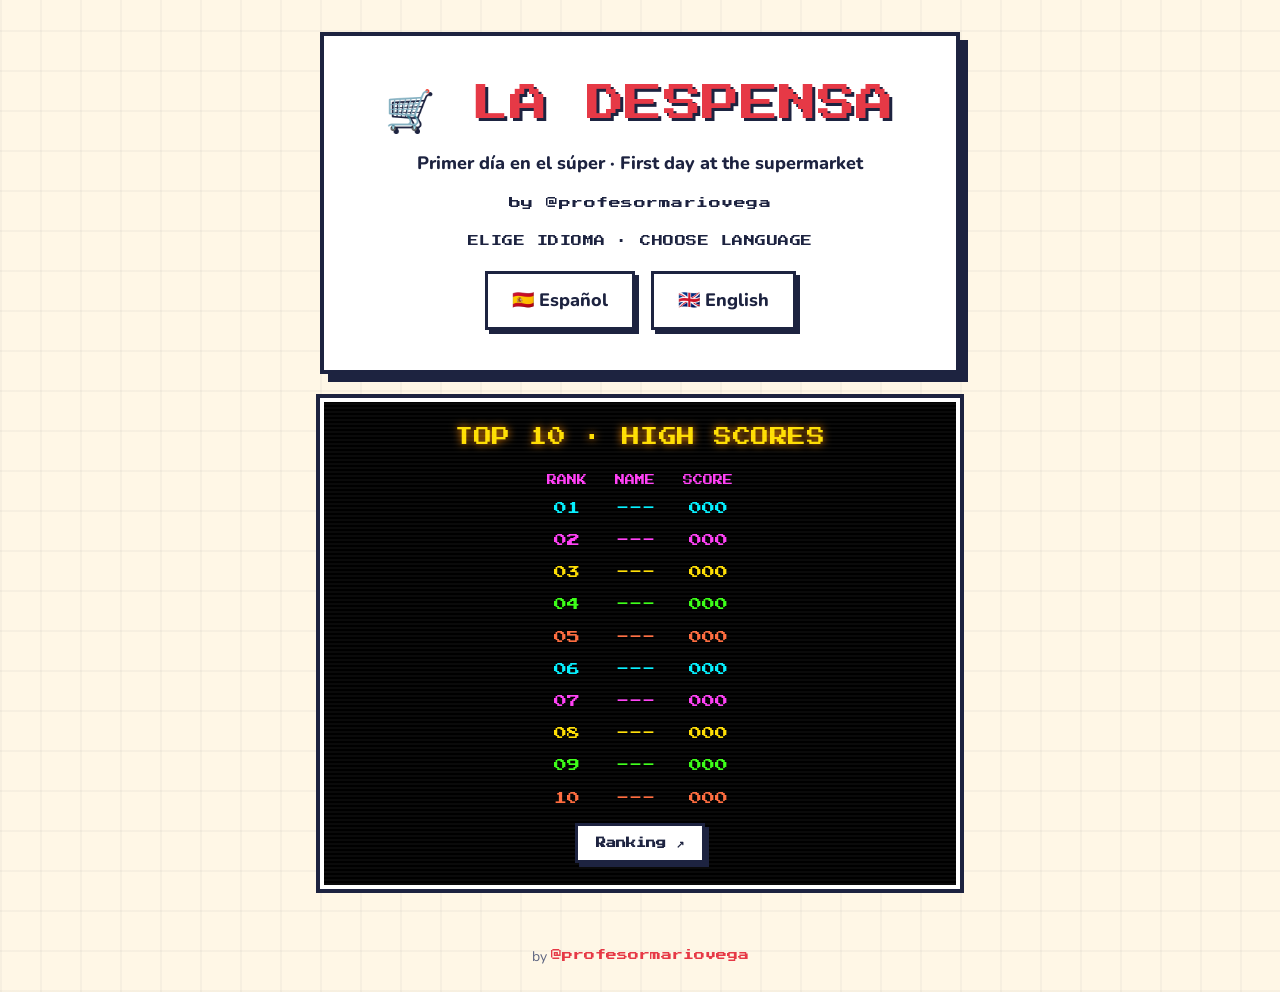
<file: index.html>
<!DOCTYPE html>
<html lang="es">
<head>
  <meta charset="utf-8">
  <meta name="viewport" content="width=device-width, initial-scale=1, viewport-fit=cover">
  <title>La Despensa · Primer día en el súper</title>
  <link rel="preconnect" href="https://fonts.googleapis.com">
  <link rel="preconnect" href="https://fonts.gstatic.com" crossorigin>
  <link href="https://fonts.googleapis.com/css2?family=Press+Start+2P&family=Nunito:wght@400;600;800&display=swap" rel="stylesheet">
  <link rel="stylesheet" href="assets/style.css">
  <link rel="icon" href="data:image/svg+xml,<svg xmlns='http://www.w3.org/2000/svg' viewBox='0 0 100 100'><text y='.9em' font-size='90'>🛒</text></svg>">
</head>
<body>
  <div id="app"></div>
  <script src="config.js"></script>
  <script src="assets/data.js"></script>
  <script src="assets/common.js"></script>
  <script src="assets/game.js"></script>
</body>
</html>
</file>
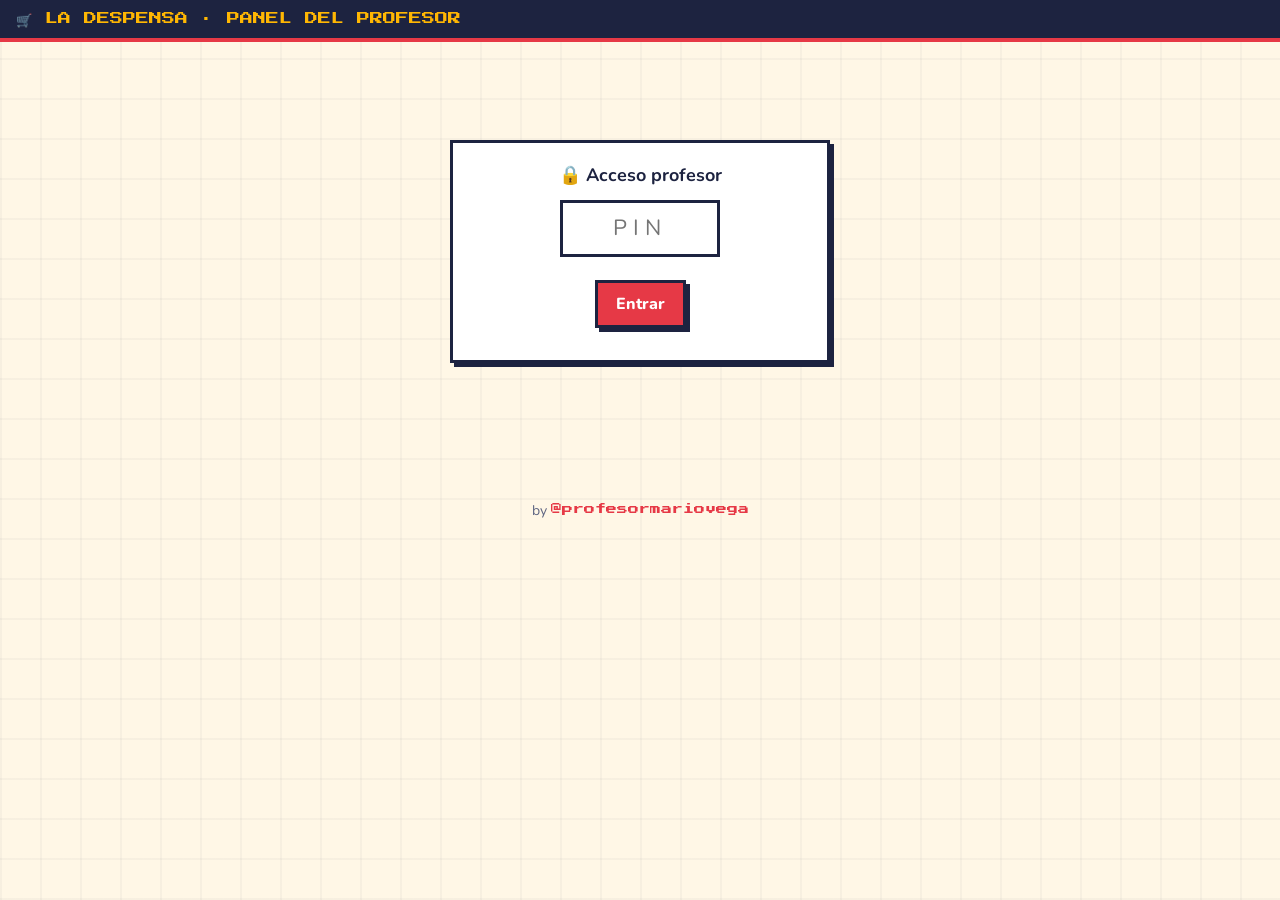
<file: profesor.html>
<!DOCTYPE html>
<html lang="es">
<head>
  <meta charset="utf-8">
  <meta name="viewport" content="width=device-width, initial-scale=1">
  <title>Panel del profesor · Juego del surtido</title>
  <link rel="preconnect" href="https://fonts.googleapis.com">
  <link rel="preconnect" href="https://fonts.gstatic.com" crossorigin>
  <link href="https://fonts.googleapis.com/css2?family=Press+Start+2P&family=Nunito:wght@400;600;800&display=swap" rel="stylesheet">
  <link rel="stylesheet" href="assets/style.css">
  <style>
    main { max-width: 1200px; }
    .toolbar { display: flex; flex-wrap: wrap; gap: 10px; align-items: end; margin-bottom: 18px; }
    .toolbar label { display: grid; gap: 4px; font-weight: 800; font-size: 13px; }
    .toolbar select { font: inherit; padding: 8px; border: 3px solid var(--ink); border-radius: 0; background: #fff; }
    .toolbar .btn { padding: 8px 14px; }
    .kpis { display: grid; grid-template-columns: repeat(5, 1fr); gap: 12px; margin-bottom: 18px; }
    .kpi { background: #fff; border: 3px solid var(--ink); box-shadow: var(--shadow); padding: 12px; }
    .kpi .v { font-family: var(--pixel); font-size: 20px; color: var(--red); margin-top: 6px; }
    .kpi .l { font-size: 13px; font-weight: 800; color: var(--muted); }
    .grid2 { display: grid; grid-template-columns: 1fr 1.4fr; gap: 18px; margin-bottom: 18px; align-items: start; }
    h2 { font-size: 18px; margin: 0 0 12px; }
    table.t { width: 100%; border-collapse: collapse; font-size: 14px; }
    table.t th { text-align: left; background: var(--ink); color: #fff; padding: 8px; font-size: 12px; }
    table.t td { padding: 7px 8px; border-bottom: 1px solid #ddd; vertical-align: top; }
    table.t tr:nth-child(even) td { background: #fbf7ee; }
    .rate { font-family: var(--pixel); font-size: 11px; }
    .rate.hi { color: var(--bad); } .rate.mid { color: #c77c00; } .rate.lo { color: var(--green); }
    .small { font-size: 12px; color: var(--muted); }
    .gate { max-width: 380px; margin: 80px auto; text-align: center; }
    .gate input { font: inherit; font-size: 22px; text-align: center; letter-spacing: 6px; padding: 10px; width: 160px; border: 3px solid var(--ink); }
    .empty { padding: 30px; text-align: center; color: var(--muted); }
    @media (max-width: 860px) { .kpis { grid-template-columns: repeat(2, 1fr); } .grid2 { grid-template-columns: 1fr; } }
  </style>
</head>
<body>
  <header class="hud"><div class="logo">🛒 LA DESPENSA · PANEL DEL PROFESOR</div></header>
  <main id="app"></main>
  <footer class="credit">by <b>@profesormariovega</b></footer>
  <script src="config.js"></script>
  <script src="assets/data.js"></script>
  <script src="assets/common.js"></script>
  <script>
  (function () {
    const app = document.getElementById("app"), E = U.esc;
    const P = { grupo: U.param("grupo") || "", periodo: "hoy", data: [], grupos: [] };
    let ok = false; try { ok = sessionStorage.getItem("surtido_prof") === "1"; } catch (e) {}

    function gate() {
      app.innerHTML = `<div class="card gate"><h2>🔒 Acceso profesor</h2>
        <form id="g"><input id="pin" type="password" inputmode="numeric" autocomplete="off" placeholder="PIN"><br><br>
        <button class="btn primary" type="submit">Entrar</button></form><p id="ge" class="small"></p></div>`;
      document.getElementById("g").onsubmit = e => {
        e.preventDefault();
        if (document.getElementById("pin").value === String((window.CONFIG || {}).PROFESOR_PIN || "")) {
          ok = true; try { sessionStorage.setItem("surtido_prof", "1"); } catch (e) {} load();
        } else document.getElementById("ge").textContent = "PIN incorrecto";
      };
    }

    function desde() {
      const d = new Date();
      if (P.periodo === "hoy") { d.setHours(0, 0, 0, 0); return d.toISOString(); }
      if (P.periodo === "7d") { d.setDate(d.getDate() - 7); return d.toISOString(); }
      return undefined;
    }

    async function load() {
      app.innerHTML = `<p class="empty">Cargando…</p>`;
      try {
        const all = await DB.list({ desde: desde() });
        P.grupos = [...new Set(all.map(x => x.grupo || ""))].sort();
        P.data = P.grupo ? all.filter(x => (x.grupo || "") === P.grupo) : all;
        render();
      } catch (e) { app.innerHTML = `<p class="warn">Error al leer Supabase: ${E(e.message)}</p>`; }
    }

    function itemLabel(r, id) {
      const d = describeFallo({ r, item: id, dada: null, correcta: null }, "es");
      return d.q;
    }

    function render() {
      const D = P.data;
      const toolbar = `<div class="toolbar">
        <label>Grupo<select id="fg"><option value="">Todos</option>${P.grupos.map(g => `<option ${g === P.grupo ? "selected" : ""} value="${E(g)}">${E(g || "(sin grupo)")}</option>`).join("")}</select></label>
        <label>Periodo<select id="fp">${[["hoy", "Hoy"], ["7d", "Últimos 7 días"], ["todo", "Todo"]].map(([v, l]) => `<option value="${v}" ${v === P.periodo ? "selected" : ""}>${l}</option>`).join("")}</select></label>
        <button class="btn" id="rf">↻ Actualizar</button>
        <button class="btn" id="csv">⬇ CSV</button>
        <a class="btn primary" href="ranking.html${P.grupo ? "?grupo=" + encodeURIComponent(P.grupo) : ""}" target="_blank">🕹️ Ranking para proyectar</a>
        <a class="btn" href="index.html${P.grupo ? "?grupo=" + encodeURIComponent(P.grupo) : ""}" target="_blank">🔗 Enlace del juego</a>
      </div>${DB.enabled ? "" : `<p class="warn">Modo prueba: sin Supabase configurado. Solo ves las partidas jugadas en este navegador.</p>`}`;

      if (!D.length) { app.innerHTML = toolbar + `<div class="card empty">Todavía no hay partidas con este filtro.</div>`; bind(); return; }

      // Alumnos
      const byStu = {};
      D.forEach(x => { const k = U.normName(x.nombre) + "|" + (x.grupo || ""); (byStu[k] = byStu[k] || []).push(x); });
      const stus = Object.values(byStu).map(list => {
        list.sort((a, b) => a.created_at < b.created_at ? -1 : 1);
        const best = list.reduce((a, b) => b.puntos > a.puntos ? b : a);
        return { nombre: list[0].nombre, grupo: list[0].grupo, n: list.length, best, first: list[0], last: list[list.length - 1],
          pistas: (list.reduce((a, x) => a + (x.pistas || 0), 0) / list.length) };
      }).sort((a, b) => b.best.puntos - a.best.puntos);

      // Primeras partidas (lo más fiel para el diagnóstico de la clase)
      const firsts = stus.map(s => s.first);
      const avg = arr => arr.length ? arr.reduce((a, b) => a + b, 0) / arr.length : 0;
      const kp = [
        ["Partidas", D.length], ["Alumnos", stus.length],
        ["Media 1.er intento", Math.round(avg(firsts.map(x => x.porcentaje))) + " %"],
        ["Media mejor intento", Math.round(avg(stus.map(s => s.best.porcentaje))) + " %"],
        ["Pistas por partida", avg(D.map(x => x.pistas || 0)).toFixed(1)]
      ];

      // Aciertos por ronda (primer intento)
      const rondas = [1, 2, 3, 4, 5].map(r => {
        const rs = firsts.map(x => (x.rondas || []).find(y => y.r === r)).filter(Boolean);
        const okN = rs.reduce((a, y) => a + y.aciertos, 0), tot = rs.reduce((a, y) => a + y.total, 0);
        return { r, pct: tot ? Math.round(100 * okN / tot) : 0, pistas: avg(rs.map(y => y.pistas)).toFixed(1) };
      });

      // Ítems más fallados (todas las partidas del filtro)
      const seen = {}, fails = {}, wrong = {};
      D.forEach(x => {
        (x.rondas || []).forEach(y => (y.items || []).forEach(id => { const k = y.r + "|" + id; seen[k] = (seen[k] || 0) + 1; }));
        (x.fallos || []).forEach(f => {
          const k = f.r + "|" + f.item; fails[k] = (fails[k] || 0) + 1;
          const w = f.dada == null ? "∅" : f.dada; wrong[k] = wrong[k] || {}; wrong[k][w] = (wrong[k][w] || 0) + 1;
        });
      });
      const items = Object.keys(fails).map(k => {
        const [r, id] = k.split("|"); const n = Math.max(seen[k] || 0, fails[k]);
        const topW = Object.entries(wrong[k]).sort((a, b) => b[1] - a[1])[0];
        const d = describeFallo({ r: +r, item: id, dada: topW[0] === "∅" ? null : topW[0], correcta: (D.flatMap(x => x.fallos || []).find(f => f.r == r && f.item === id) || {}).correcta }, "es");
        return { r: +r, id, label: d.q, fails: fails[k], n, rate: fails[k] / n, wrongTop: d.dada, wrongN: topW[1], ok: d.ok };
      }).sort((a, b) => b.fails - a.fails || b.rate - a.rate).slice(0, 20);

      const t = TXT.es;
      app.innerHTML = toolbar + `
        <div class="kpis">${kp.map(([l, v]) => `<div class="kpi"><div class="l">${l}</div><div class="v">${v}</div></div>`).join("")}</div>
        <div class="grid2">
          <section class="card"><h2>Aciertos por ronda <span class="small">(primer intento de cada alumno)</span></h2>
            <div class="bars">${rondas.map(x => `<div class="bar" style="grid-template-columns:170px 1fr 48px"><span>${x.r}. ${E(t.rondaNombres[x.r - 1])}</span><div class="bar-bg"><div class="bar-fg" style="width:${x.pct}%;background:${x.pct < 50 ? "var(--bad)" : x.pct < 75 ? "var(--yellow)" : "var(--green)"}"></div></div><b>${x.pct}%</b></div>`).join("")}</div>
            <p class="small">Pistas medias por ronda: ${rondas.map(x => `R${x.r} ${x.pistas}`).join(" · ")}</p>
          </section>
          <section class="card"><h2>Ítems más fallados <span class="small">(para el debrief)</span></h2>
            <table class="t"><thead><tr><th>R</th><th>Ítem</th><th>Fallo</th><th>Respuesta errónea más común</th><th>Correcta</th></tr></thead><tbody>
            ${items.map(x => `<tr><td>${x.r}</td><td>${E(x.label)}</td><td><span class="rate ${x.rate >= .5 ? "hi" : x.rate >= .25 ? "mid" : "lo"}">${Math.round(100 * x.rate)}%</span><br><span class="small">${x.fails}/${x.n}</span></td><td>${E(x.wrongTop)} <span class="small">(${x.wrongN})</span></td><td>${E(x.ok || "")}</td></tr>`).join("")}
            </tbody></table></section>
        </div>
        <section class="card"><h2>Alumnos</h2>
          <table class="t"><thead><tr><th>Alumno</th><th>Grupo</th><th>Iniciales</th><th>Intentos</th><th>1.er intento</th><th>Mejor</th><th>Puesto</th><th>Pistas/partida</th></tr></thead><tbody>
          ${stus.map(s => `<tr><td>${E(s.nombre)}</td><td>${E(s.grupo || "")}</td><td>${E(s.best.iniciales)}</td><td>${s.n}</td><td>${s.first.puntos} <span class="small">(${s.first.porcentaje}%)</span></td><td><b>${s.best.puntos}</b> <span class="small">(${s.best.porcentaje}%)</span></td><td>${E(s.best.rango || "")}</td><td>${s.pistas.toFixed(1)}</td></tr>`).join("")}
          </tbody></table></section>`;
      bind();
    }

    function bind() {
      const g = document.getElementById("fg"), p = document.getElementById("fp");
      if (g) g.onchange = () => { P.grupo = g.value; load(); };
      if (p) p.onchange = () => { P.periodo = p.value; load(); };
      const rf = document.getElementById("rf"); if (rf) rf.onclick = load;
      const c = document.getElementById("csv"); if (c) c.onclick = csv;
    }

    function csv() {
      const head = ["fecha", "nombre", "grupo", "iniciales", "idioma", "puntos", "porcentaje", "rango", "pistas", "duracion_seg", "r1", "r2", "r3", "r4", "r5", "n_fallos"];
      const rows = P.data.map(x => {
        const r = [1, 2, 3, 4, 5].map(i => ((x.rondas || []).find(y => y.r === i) || {}).puntos ?? "");
        return [x.created_at, x.nombre, x.grupo, x.iniciales, x.idioma, x.puntos, x.porcentaje, x.rango, x.pistas, x.duracion_seg, ...r, (x.fallos || []).length];
      });
      const q = v => `"${String(v == null ? "" : v).replace(/"/g, '""')}"`;
      const txt = "﻿" + [head, ...rows].map(r => r.map(q).join(";")).join("\n");
      const a = document.createElement("a");
      a.href = URL.createObjectURL(new Blob([txt], { type: "text/csv;charset=utf-8" }));
      a.download = `juego-surtido_${P.grupo || "todos"}_${new Date().toISOString().slice(0, 10)}.csv`;
      a.click();
    }

    ok ? load() : gate();
  })();
  </script>
</body>
</html>
</file>
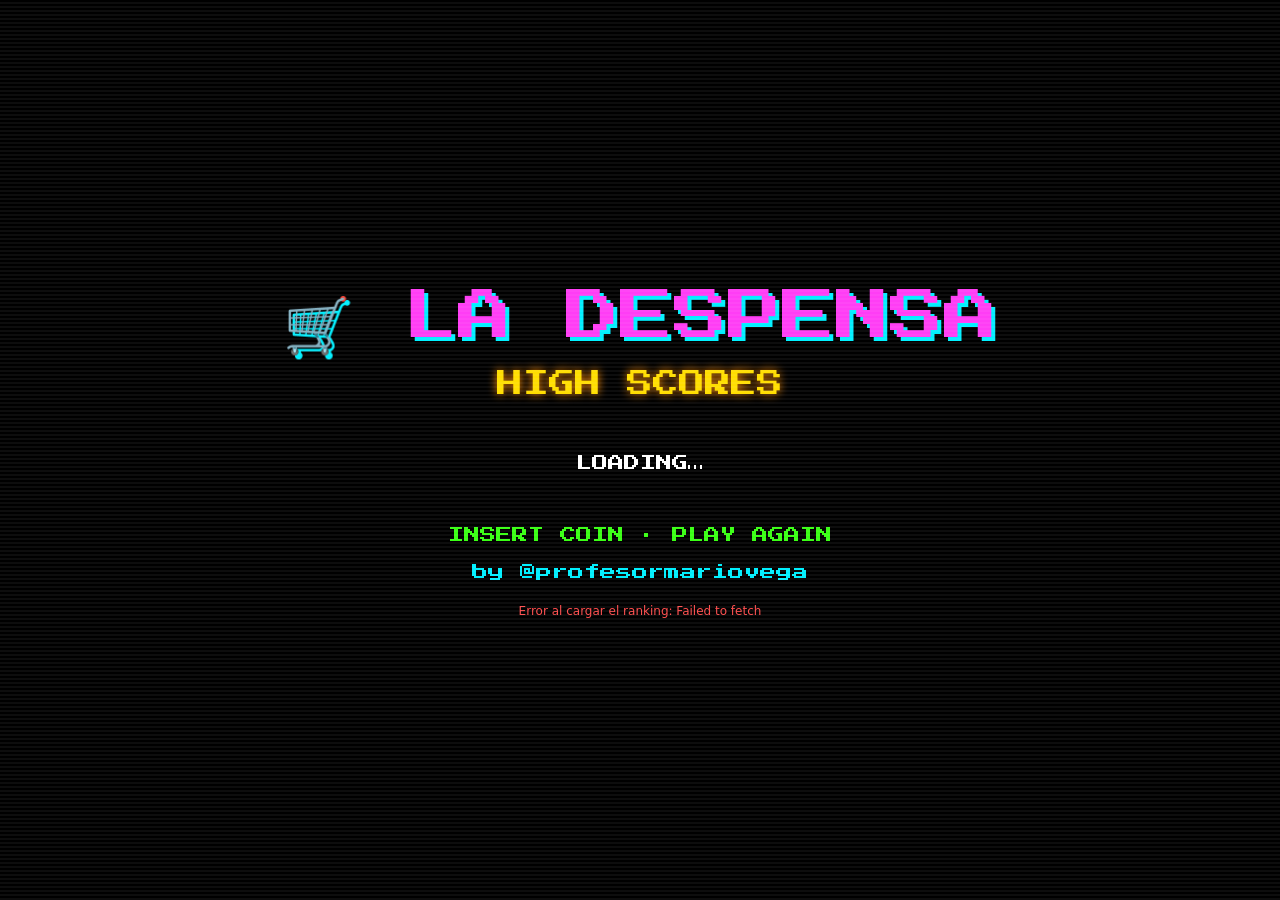
<file: ranking.html>
<!DOCTYPE html>
<html lang="es">
<head>
  <meta charset="utf-8">
  <meta name="viewport" content="width=device-width, initial-scale=1">
  <title>HIGH SCORES · La Despensa</title>
  <link rel="preconnect" href="https://fonts.googleapis.com">
  <link rel="preconnect" href="https://fonts.gstatic.com" crossorigin>
  <link href="https://fonts.googleapis.com/css2?family=Press+Start+2P&display=swap" rel="stylesheet">
  <link rel="stylesheet" href="assets/style.css">
  <style>
    body { background: #000; background-image: none; }
    .screen { min-height: 100vh; display: flex; flex-direction: column; align-items: center; justify-content: center; padding: 30px 16px; font-family: var(--pixel); color: #fff; position: relative; overflow: hidden; }
    .screen::after { content: ""; position: fixed; inset: 0; pointer-events: none; background: repeating-linear-gradient(0deg, rgba(255,255,255,.05) 0 2px, transparent 2px 4px); }
    .logo-a { font-size: clamp(22px, 4.5vw, 54px); color: #ff3df5; text-shadow: 4px 4px 0 #00f0ff; margin-bottom: 10px; text-align: center; }
    .sub-a { color: #ffde00; font-size: clamp(14px, 2.2vw, 26px); margin-bottom: 34px; text-shadow: 0 0 10px #ff8c00; }
    .screen .arcade-t { font-size: clamp(14px, 2.4vw, 30px); }
    .screen .arcade-t th { font-size: clamp(10px, 1.4vw, 18px); padding: 10px 28px; }
    .screen .arcade-t td { padding: 12px 28px; }
    .screen .arcade-t td:nth-child(4) { font-size: .55em; color: #aaa !important; text-align: left; }
    .foot { margin-top: 34px; font-size: clamp(10px, 1.4vw, 16px); color: #39ff14; }
    .new { animation: flash .9s steps(2, start) 6; }
    .err { color: #ff4d4d; font-size: 12px; margin-top: 20px; font-family: var(--body); }
  </style>
</head>
<body>
  <div class="screen">
    <div class="logo-a">🛒 LA DESPENSA</div>
    <div class="sub-a" id="sub">HIGH SCORES</div>
    <div id="board"><p class="blink">LOADING…</p></div>
    <div class="foot blink">INSERT COIN · PLAY AGAIN</div>
    <div class="foot" style="color:#00f0ff;margin-top:14px">by @profesormariovega</div>
    <div class="err" id="err"></div>
  </div>
  <script src="config.js"></script>
  <script src="assets/data.js"></script>
  <script src="assets/common.js"></script>
  <script>
    const grupo = U.param("grupo");
    document.getElementById("sub").textContent = "HIGH SCORES" + (grupo ? " · " + grupo : "");
    let prevIds = new Set();
    async function load() {
      try {
        const list = await DB.top({ grupo: grupo || undefined, n: 10 });
        const rows = [];
        for (let i = 0; i < 10; i++) {
          const x = list[i];
          const isNew = x && prevIds.size && !prevIds.has(x.id);
          rows.push(`<tr class="c${i % 5} ${isNew ? "new" : ""}"><td>${i === 0 && x ? "👑" : String(i + 1).padStart(2, "0")}</td><td>${x ? U.esc(x.iniciales) : "---"}</td><td>${x ? String(x.puntos).padStart(3, "0") : "000"}</td><td>${x ? U.esc(x.rango || "") : ""}</td></tr>`);
        }
        document.getElementById("board").innerHTML = `<table class="arcade-t"><thead><tr><th>RANK</th><th>NAME</th><th>SCORE</th><th></th></tr></thead><tbody>${rows.join("")}</tbody></table>`;
        prevIds = new Set(list.map(x => x.id));
        document.getElementById("err").textContent = DB.enabled ? "" : "Modo prueba: sin Supabase, solo se ven las partidas de este navegador.";
      } catch (e) { document.getElementById("err").textContent = "Error al cargar el ranking: " + e.message; }
    }
    load(); setInterval(load, 10000);
  </script>
</body>
</html>
</file>
<file: assets/style.css>
/* =====================================================================
   La Despensa · estilo "súper retro" + ranking arcade años 90
   ===================================================================== */
:root {
  --ink: #1d2340;
  --paper: #fff7e6;
  --card: #ffffff;
  --red: #e63946;
  --red-d: #b8222e;
  --green: #2a9d8f;
  --green-l: #d8f3ee;
  --yellow: #ffb703;
  --yellow-l: #fff1c7;
  --blue: #219ebc;
  --blue-l: #dff2f8;
  --muted: #5d6481;
  --bad: #d62839;
  --bad-l: #fde2e4;
  --pixel: "Press Start 2P", ui-monospace, "Courier New", monospace;
  --body: "Nunito", system-ui, -apple-system, "Segoe UI", sans-serif;
  --shadow: 4px 4px 0 var(--ink);
}
* { box-sizing: border-box; }
html, body { margin: 0; }
body {
  font-family: var(--body); color: var(--ink); background: var(--paper);
  background-image: repeating-linear-gradient(90deg, rgba(29,35,64,.035) 0 2px, transparent 2px 40px),
                    repeating-linear-gradient(0deg, rgba(29,35,64,.035) 0 2px, transparent 2px 40px);
  min-height: 100vh; font-size: 16px; line-height: 1.4;
}
button { font: inherit; color: inherit; cursor: pointer; }
.pixel { font-family: var(--pixel); letter-spacing: .5px; line-height: 1.5; }
.pixel.big { font-size: clamp(20px, 5vw, 38px); color: var(--red); text-shadow: 3px 3px 0 var(--ink); }
.pixel.small { font-size: 11px; }
.muted { color: var(--muted); }
.blink { animation: blink 1.1s steps(2, start) infinite; }
@keyframes blink { to { visibility: hidden; } }

/* ---------- HUD ---------- */
.hud {
  position: sticky; top: 0; z-index: 20; display: flex; flex-wrap: wrap; align-items: center; gap: 8px 16px;
  background: var(--ink); color: #fff; padding: 10px 16px; border-bottom: 4px solid var(--red);
}
.hud .logo { font-family: var(--pixel); font-size: 13px; color: var(--yellow); margin-right: auto; }
.hud-r, .hud-p { font-family: var(--pixel); font-size: 11px; }
.hud-r b, .hud-p b { color: var(--yellow); }
.hud-t { font-family: var(--pixel); font-size: 16px; background: #000; color: #7CFC00; padding: 6px 10px; border: 2px solid #7CFC00; min-width: 88px; text-align: center; }
.hud-t.warn { color: #ff4d4d; border-color: #ff4d4d; animation: blink .6s steps(2, start) infinite; }
.btn-hint { background: var(--yellow); color: var(--ink); border: 2px solid #fff; padding: 6px 10px; font-weight: 800; border-radius: 0; }
.btn-hint:disabled { opacity: .45; cursor: not-allowed; }
.langs { display: flex; }
.langs button { background: transparent; border: 2px solid #fff; color: #fff; padding: 4px 8px; font-family: var(--pixel); font-size: 10px; }
.langs button.on { background: #fff; color: var(--ink); }

/* ---------- Layout ---------- */
main { padding: 18px 16px 40px; max-width: 1200px; margin: 0 auto; }
main.center { display: flex; justify-content: center; align-items: flex-start; min-height: calc(100vh - 70px); padding-top: 32px; }
.card { background: var(--card); border: 3px solid var(--ink); box-shadow: var(--shadow); padding: 20px; }
.card.narrow { width: 100%; max-width: 680px; }
.title-card { text-align: center; background: var(--card); border: 4px solid var(--ink); box-shadow: 8px 8px 0 var(--ink); padding: 40px 24px; max-width: 640px; width: 100%; }
.title-card .sub { font-weight: 800; font-size: 18px; }
.row { display: flex; gap: 16px; justify-content: center; flex-wrap: wrap; margin-top: 20px; }

.btn { background: #fff; border: 3px solid var(--ink); box-shadow: var(--shadow); padding: 10px 18px; font-weight: 800; border-radius: 0; transition: transform .05s; }
.btn:active { transform: translate(3px, 3px); box-shadow: 1px 1px 0 var(--ink); }
.btn.big { font-size: 18px; padding: 14px 24px; }
.btn.primary { background: var(--red); color: #fff; }
.btn.primary:hover { background: var(--red-d); }
.btn:disabled { opacity: .6; cursor: wait; }

.form { display: grid; gap: 14px; margin-top: 18px; }
.form label { display: grid; gap: 6px; font-weight: 800; }
.form input { font: inherit; padding: 10px 12px; border: 3px solid var(--ink); border-radius: 0; background: var(--paper); }
.form input:focus { outline: 3px solid var(--yellow); }
.rules { background: var(--yellow-l); border: 2px dashed var(--ink); padding: 8px 16px; }
.rules h3 { margin: 6px 0; font-size: 16px; }
.rules ul { margin: 6px 0 8px; padding-left: 20px; }
.warn { background: var(--bad-l); border: 2px solid var(--bad); padding: 8px 12px; font-size: 14px; }

/* ---------- Don Ramón ---------- */
.ramon { display: flex; gap: 14px; align-items: flex-start; margin: 14px 0; }
.ramon-face { flex: 0 0 auto; width: 72px; height: 72px; display: grid; place-items: center; font-size: 44px; background: var(--yellow); border: 3px solid var(--ink); box-shadow: 3px 3px 0 var(--ink); position: relative; }
.ramon-face span { position: absolute; bottom: -18px; left: 50%; transform: translateX(-50%); font-family: var(--pixel); font-size: 7px; white-space: nowrap; }
.bubble { position: relative; background: #fff; border: 3px solid var(--ink); padding: 12px 14px; font-weight: 600; flex: 1; }
.bubble::before { content: ""; position: absolute; left: -12px; top: 18px; border: 6px solid transparent; border-right: 6px solid var(--ink); border-top-width: 6px; }
.round-title { font-size: 13px; color: var(--red); margin-bottom: 6px; }
.facts { list-style: none; padding: 0; display: flex; flex-wrap: wrap; gap: 10px; margin: 18px 0; }
.facts li { background: var(--blue-l); border: 2px solid var(--ink); padding: 6px 10px; font-weight: 800; }
.alert { color: var(--bad); font-size: 14px; margin-bottom: 10px; }

/* ---------- Tablero (rondas 1, 3, 5) ---------- */
.board { display: grid; grid-template-columns: minmax(240px, 320px) 1fr; gap: 16px; align-items: start; }
.tray { background: var(--yellow-l); border: 3px solid var(--ink); box-shadow: var(--shadow); padding: 12px; position: sticky; top: calc(var(--hud-h, 64px) + 12px); max-height: calc(100vh - var(--hud-h, 64px) - 24px); overflow: auto; }
.tray.over { background: #ffe39a; }
.tray-h { font-family: var(--pixel); font-size: 10px; margin-bottom: 10px; display: flex; justify-content: space-between; }
.tray-h .count { background: var(--ink); color: #fff; padding: 2px 6px; }
.tray-items { display: flex; flex-direction: column; gap: 8px; }
.hint-line { font-size: 12px; color: var(--muted); margin: 10px 0 0; }
.mobile-help { display: none; }
@media (max-width: 860px) { .mobile-help { display: block; font-size: 13px; color: var(--muted); margin: 0 0 10px; } }

.item { display: flex; align-items: center; gap: 8px; text-align: left; width: 100%; background: #fff; border: 2px solid var(--ink); padding: 7px 9px; box-shadow: 2px 2px 0 var(--ink); font-weight: 700; font-size: 14px; touch-action: none; user-select: none; -webkit-user-select: none; border-radius: 0; }
.item .ic { font-size: 20px; flex: 0 0 auto; }
.item .tx { flex: 1; }
.item .lk { font-size: 13px; }
.item.sel { background: var(--blue); color: #fff; outline: 3px solid var(--yellow); }
.item.locked { background: var(--green-l); cursor: default; }
.item.trap { text-decoration: line-through; opacity: .5; background: var(--bad-l); cursor: not-allowed; }
.item.dragging { opacity: .35; }
.item.in-zone { font-size: 13px; padding: 5px 7px; box-shadow: 1px 1px 0 var(--ink); }
.ghost { position: fixed; z-index: 100; pointer-events: none; transform: translate(-50%, -50%) rotate(-3deg); width: auto; max-width: 280px; box-shadow: 6px 6px 0 rgba(0,0,0,.35); }

.zones { display: grid; gap: 12px; }
.zones-r1 { grid-template-columns: repeat(3, 1fr); }
.zone { background: #fff; border: 3px solid var(--ink); min-height: 120px; display: flex; flex-direction: column; transition: background .1s; }
.zone.over { background: var(--blue-l); outline: 3px dashed var(--blue); }
.zone-h { background: var(--ink); color: #fff; padding: 6px 8px; display: flex; gap: 6px; align-items: center; flex-wrap: wrap; }
.zone-sub { font-family: var(--pixel); font-size: 8px; color: var(--yellow); width: 100%; }
.zone-ic { font-size: 18px; }
.zone-t { font-weight: 800; font-size: 14px; }
.zone-items { padding: 8px; display: flex; flex-direction: column; gap: 6px; flex: 1; }
.zone:nth-child(3n+1) .zone-h { background: #2b3a67; }
.zone:nth-child(3n+2) .zone-h { background: #6a2c70; }
.zone:nth-child(3n) .zone-h { background: #1b6b5f; }

/* Ronda 3: pirámide de niveles */
.zones-r3 { display: flex; flex-direction: column; align-items: center; gap: 6px; }
.zone-r3 { min-height: 0; flex-direction: row; align-items: stretch; }
.zone-r3 .zone-h { width: 150px; flex: 0 0 150px; }
.zone-r3 .zone-items { min-height: 46px; justify-content: center; }
.zone-r3:nth-child(1) .zone-h, .zone-r3:nth-child(2) .zone-h { background: #b5651d; }
.zone-r3:nth-child(3) .zone-h, .zone-r3:nth-child(4) .zone-h, .zone-r3:nth-child(8) .zone-h { background: var(--red); }
.zone-r3:nth-child(5) .zone-h, .zone-r3:nth-child(6) .zone-h, .zone-r3:nth-child(7) .zone-h { background: #1b6b5f; }

/* Ronda 5: baldas */
.zones-r5 { grid-template-columns: 1fr; }
.zone-r5 { min-height: 96px; border-bottom-width: 10px; border-bottom-color: #8d5524; }
.zone-r5 .zone-items { flex-direction: row; flex-wrap: wrap; }
.zone-r5 .item.in-zone { width: auto; }

.subhead { display: flex; align-items: center; gap: 12px; flex-wrap: wrap; margin-bottom: 12px; }
.pill { display: inline-block; background: var(--ink); color: #fff; font-family: var(--pixel); font-size: 9px; padding: 5px 8px; }
.pill.good { background: var(--green); }
.pill.bad { background: var(--bad); }
.ref { font-weight: 800; font-size: 18px; }
.actions { display: flex; justify-content: flex-end; margin-top: 16px; }

/* ---------- Preguntas (rondas 2, 4) ---------- */
.quiz { max-width: 820px; margin: 0 auto; }
.qcount { font-family: var(--pixel); font-size: 10px; color: var(--red); text-align: right; }
.quiz .muted { margin: 10px 0 2px; font-size: 13px; text-transform: uppercase; letter-spacing: 1px; }
.term { font-size: 26px; font-weight: 800; background: var(--yellow-l); border: 3px solid var(--ink); padding: 10px 14px; display: inline-block; }
.ask { font-weight: 800; margin: 18px 0 10px; }
.opts { display: grid; gap: 10px; }
.opts8 { grid-template-columns: repeat(4, 1fr); }
.opts4 { grid-template-columns: repeat(2, 1fr); }
.opt { background: #fff; border: 3px solid var(--ink); box-shadow: 3px 3px 0 var(--ink); padding: 12px 10px; font-weight: 800; text-align: left; border-radius: 0; }
.opt:hover:not(:disabled) { background: var(--blue-l); }
.opt b { font-family: var(--pixel); font-size: 11px; margin-right: 6px; color: var(--red); }
.opt.elim { text-decoration: line-through; opacity: .3; }
.opt.ok { background: var(--green); color: #fff; }
.opt.ok b { color: #fff; }
.opt.ko { background: var(--bad); color: #fff; animation: shake .3s; }
.opt:disabled { cursor: default; }
@keyframes shake { 25% { transform: translateX(-4px); } 75% { transform: translateX(4px); } }

.shelf { border: 3px solid var(--ink); background: #f4e1c1; margin: 12px 0; }
.shelf-top { background: var(--red); color: #fff; font-weight: 800; font-size: 18px; padding: 8px 12px; text-align: center; }
.shelf-row { display: grid; grid-template-columns: 34px 110px 1fr; align-items: center; gap: 10px; padding: 10px 12px; border-bottom: 8px solid #8d5524; background: #fffaf0; }
.shelf-n { font-family: var(--pixel); font-size: 10px; background: var(--ink); color: #fff; text-align: center; padding: 4px; }
.shelf-goods { font-size: 22px; letter-spacing: 2px; }
.shelf-l { font-weight: 800; }

/* ---------- Resultados de ronda ---------- */
.score-t { width: 100%; border-collapse: collapse; margin: 12px 0; }
.score-t td { padding: 8px 6px; border-bottom: 2px dotted #ccc; }
.score-t td:last-child { text-align: right; font-family: var(--pixel); font-size: 12px; }
.score-t tr.tot td { border-top: 3px solid var(--ink); border-bottom: none; font-weight: 800; }
.score-t tr.tot td:last-child { color: var(--red); font-size: 15px; }

/* ---------- Final ---------- */
main.final { display: grid; grid-template-columns: 1fr 1fr; gap: 20px; align-items: start; }
.final-score { text-align: center; }
.big-score { font-size: 48px; color: var(--red); text-shadow: 3px 3px 0 var(--ink); margin: 10px 0; }
.rank-badge { display: inline-block; margin: 10px 0; background: var(--yellow); border: 3px solid var(--ink); padding: 8px 14px; font-size: 18px; }
.ramon .bubble { text-align: left; }
.bars { display: grid; gap: 8px; margin-top: 14px; text-align: left; }
.bar { display: grid; grid-template-columns: 74px 1fr 40px; gap: 8px; align-items: center; font-size: 13px; font-weight: 800; }
.bar-bg { height: 16px; border: 2px solid var(--ink); background: #eee; }
.bar-fg { height: 100%; background: var(--green); }
.bar b { font-family: var(--pixel); font-size: 10px; text-align: right; }
.review { grid-column: 1 / -1; }
.review h2 { margin-top: 0; }
.rev { border: 2px solid var(--ink); margin-bottom: 10px; background: var(--paper); }
.rev summary { padding: 10px 12px; font-weight: 800; cursor: pointer; display: flex; justify-content: space-between; align-items: center; }
.rev .muted { padding: 0 12px 12px; }
.fallo { background: #fff; border-top: 2px dotted #bbb; padding: 10px 12px; }
.fq { font-weight: 800; }
.fa { display: flex; flex-wrap: wrap; gap: 6px 18px; margin: 4px 0; font-size: 14px; }
.fa .ko { color: var(--bad); font-weight: 700; }
.fa .ok { color: var(--green); font-weight: 800; }
.fe { font-size: 14px; color: var(--muted); }

/* ---------- Arcade (ranking) ---------- */
.arcade {
  background: #000; color: #fff; border: 4px solid #fff; outline: 4px solid var(--ink); padding: 22px 16px; text-align: center; position: relative; overflow: hidden;
  font-family: var(--pixel);
}
.arcade::after { content: ""; position: absolute; inset: 0; pointer-events: none; background: repeating-linear-gradient(0deg, rgba(255,255,255,.04) 0 2px, transparent 2px 4px); }
.arcade-title { color: #ffde00; font-size: 18px; text-shadow: 0 0 8px #ff8c00; margin-bottom: 16px; }
.muted-a { color: #888; }
.arcade .warn { font-family: var(--body); color: #fff; background: transparent; border-color: #ff4d4d; }
.arcade-t { margin: 0 auto; border-collapse: collapse; font-size: 13px; }
.arcade-t th { color: #ff3df5; font-weight: normal; padding: 6px 14px; font-size: 10px; }
.arcade-t td { padding: 7px 14px; }
.arcade-t tr.c0 td { color: #00f0ff; } .arcade-t tr.c1 td { color: #ff3df5; } .arcade-t tr.c2 td { color: #ffde00; }
.arcade-t tr.c3 td { color: #39ff14; } .arcade-t tr.c4 td { color: #ff6b3d; }
.arcade-t tr.me td { background: #fff; color: #000; animation: flash .9s steps(2, start) infinite; }
@keyframes flash { to { background: #ff3df5; color: #fff; } }
.ini-box { margin-bottom: 18px; }
.ini { display: flex; justify-content: center; gap: 12px; margin: 14px 0; }
.ini-slot { display: flex; flex-direction: column; align-items: center; gap: 4px; cursor: pointer; }
.ini-slot span { font-size: 34px; color: #ffde00; width: 52px; text-align: center; border-bottom: 4px solid #444; padding-bottom: 4px; }
.ini-slot.on span { border-bottom-color: #39ff14; animation: blink 1s steps(2, start) infinite; }
.ini-slot button { background: transparent; border: none; color: #00f0ff; font-size: 16px; padding: 2px 10px; }
.arcade .btn.primary { font-family: var(--pixel); font-size: 11px; box-shadow: 4px 4px 0 #555; border-color: #fff; }

/* ---------- Modal ---------- */
.modal-bg { position: fixed; inset: 0; background: rgba(29,35,64,.6); display: grid; place-items: center; z-index: 50; padding: 16px; }
.modal { background: #fff; border: 4px solid var(--ink); box-shadow: 8px 8px 0 var(--ink); padding: 18px; max-width: 560px; width: 100%; }
.modal .btn { margin-top: 6px; }

/* ---------- Responsive ---------- */
@media (max-width: 860px) {
  .board { grid-template-columns: 1fr; }
  .tray { position: sticky; top: var(--hud-h, 64px); z-index: 10; max-height: 32vh; padding: 8px; }
  .tray .hint-line { display: none; }
  .tray-h { margin-bottom: 6px; }
  .hint-long { display: none; }
  .tray-items { flex-direction: row; flex-wrap: wrap; }
  .tray .item { width: auto; }
  .zones-r1 { grid-template-columns: repeat(2, 1fr); }
  .zone-r3 { width: 100% !important; }
  .zone-r3 .zone-h { width: 118px; flex-basis: 118px; }
  .opts8 { grid-template-columns: repeat(2, 1fr); }
  .opts4 { grid-template-columns: 1fr; }
  main.final { grid-template-columns: 1fr; }
  .hud { padding: 8px 10px; gap: 6px 10px; }
  .hud .logo { font-size: 10px; }
  .shelf-row { grid-template-columns: 30px 1fr; }
  .shelf-goods { display: none; }
}
@media (max-width: 420px) {
  .zone { min-height: 84px; }
  .zones-r1 { grid-template-columns: 1fr 1fr; gap: 8px; }
  .zone-t { font-size: 12px; }
  .item { font-size: 13px; }
  .ramon-face { width: 56px; height: 56px; font-size: 32px; }
}
.hint-short { display: none; }
@media (max-width: 860px) {
  .hint-short { display: inline; font-family: var(--pixel); font-size: 12px; }
  .hud .logo { font-size: 0; margin-right: auto; }
  .hud .logo::first-letter { font-size: 18px; }
  .hud-t { font-size: 13px; min-width: 70px; padding: 4px 6px; }
  .hud-r, .hud-p { font-size: 9px; }
}

/* ---------- Créditos ---------- */
.credit { text-align: center; padding: 18px 16px 26px; font-size: 14px; color: var(--muted); }
.credit b { font-family: var(--pixel); font-size: 11px; color: var(--red); font-weight: normal; }
.by-title { font-size: 12px; color: var(--ink); margin: 6px 0 22px; }

.scope { display: flex; justify-content: center; gap: 8px; margin-bottom: 14px; position: relative; z-index: 1; }
.scope button { background: transparent; border: 2px solid #fff; color: #fff; font-family: var(--pixel); font-size: 9px; padding: 8px 10px; }
.scope button.on { background: #ffde00; color: #000; border-color: #ffde00; }
.arcade .btn { position: relative; z-index: 1; font-family: var(--pixel); font-size: 10px; background: #fff; }

main.center.home { flex-direction: column; align-items: center; gap: 24px; }
.home-rank { width: 100%; max-width: 640px; }
.arcade a.btn { color: var(--ink); }
</file>
